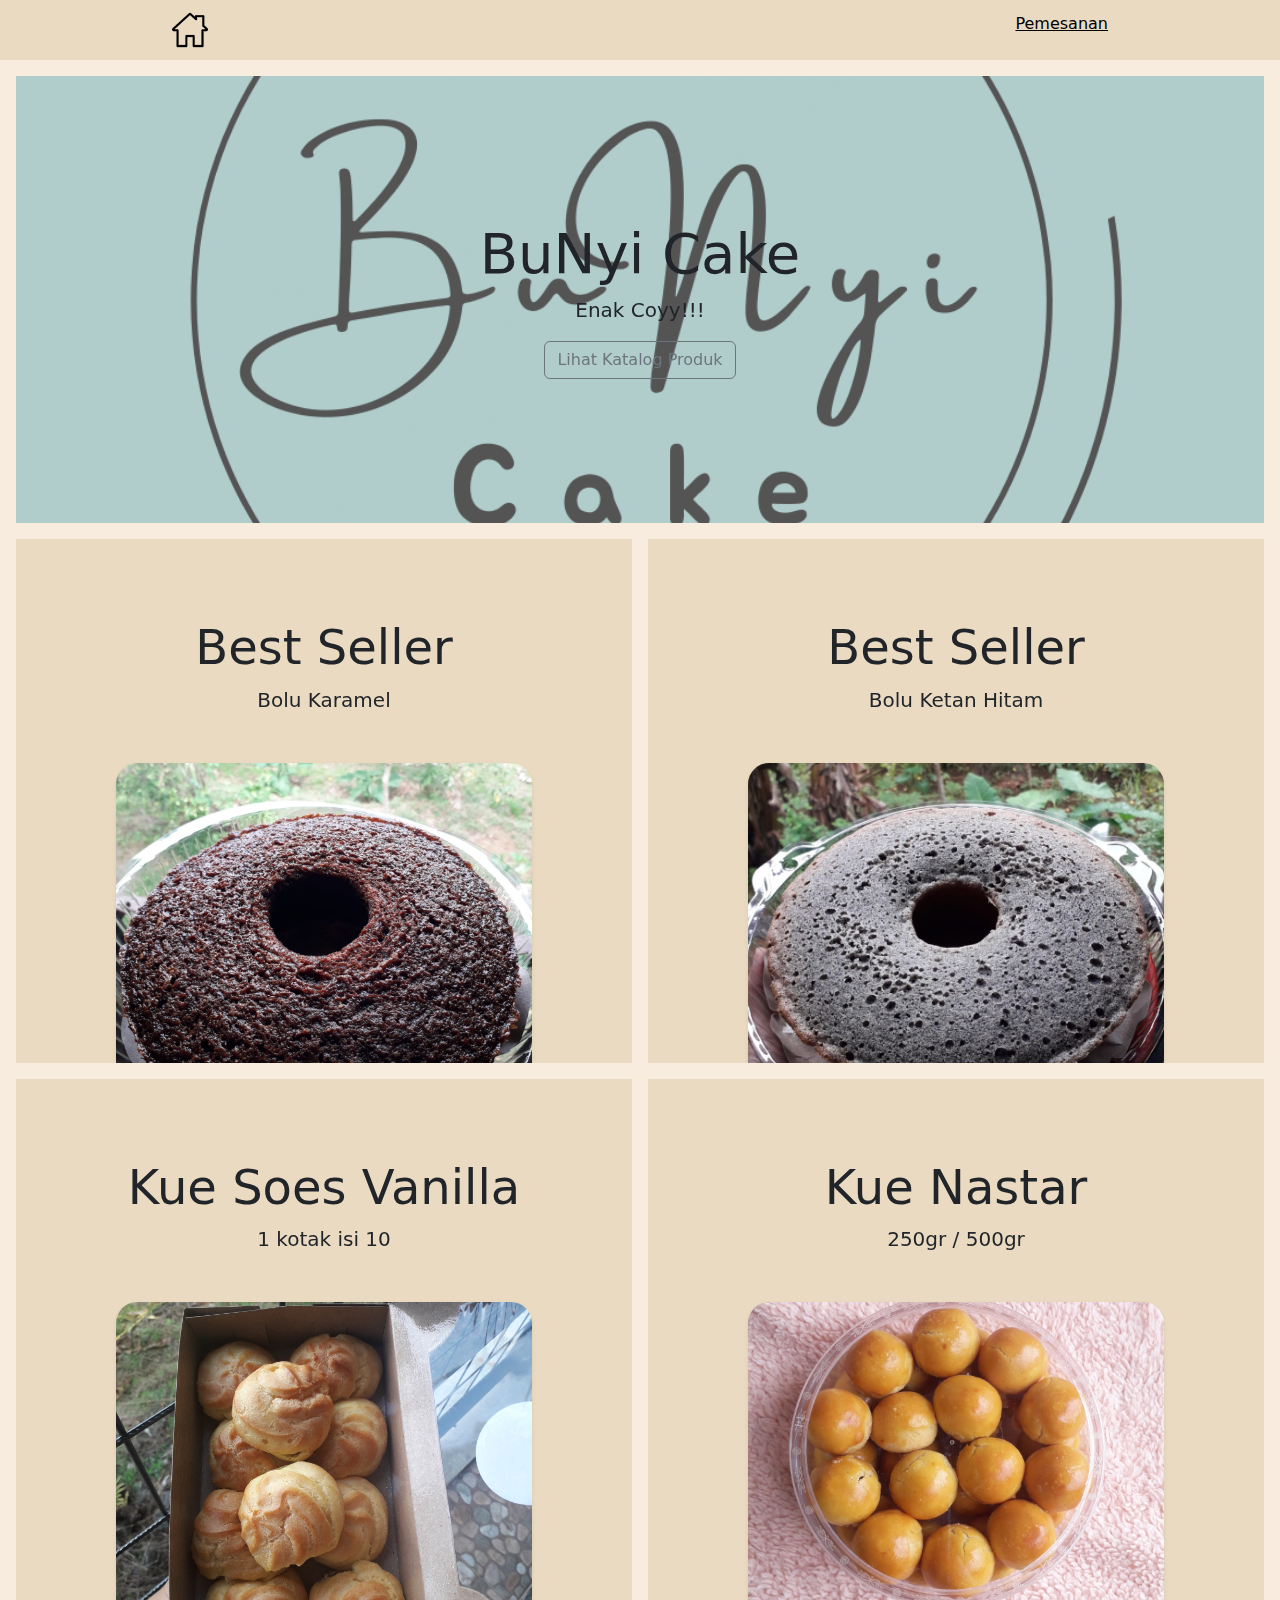
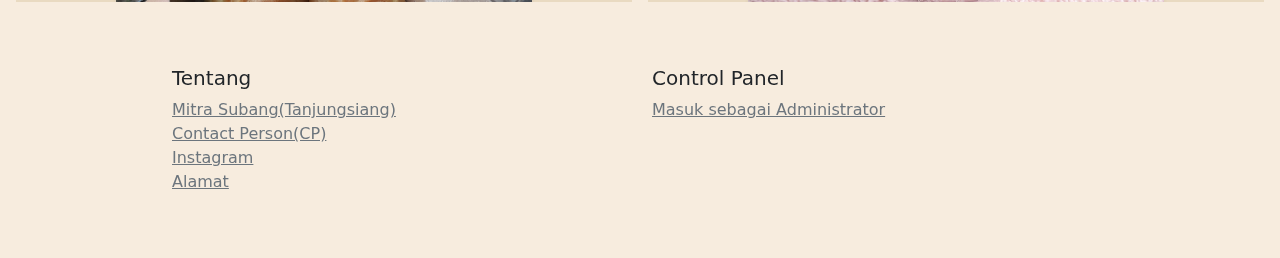
<file: bunyicake/landingpage/index.html>
<!doctype html>
<html lang="en">
  <head>
    <meta charset="utf-8">
    <meta name="viewport" content="width=device-width, initial-scale=1">
    <meta name="description" content="">
    <meta name="author" content="Mark Otto, Jacob Thornton, and Bootstrap contributors">
    <meta name="generator" content="Hugo 0.104.2">
    <title>BuNyi Cake</title>

    <link rel="canonical" href="https://getbootstrap.com/docs/5.2/examples/product/">

    

    

<link href="../assets/dist/css/bootstrap.min.css" rel="stylesheet">

    

    
    <!-- Custom styles for this template -->
    <link href="landingpage.css" rel="stylesheet">
  </head>
  <body>
    
<header class="site-header sticky-top py-1">
  <nav class="container d-flex flex-column flex-md-row justify-content-between">
    <a class="py-2" href="../index.html" aria-label="Product">
      <img src="../img/home.png" width="7%">
      </a>
    <a class="py-2 d-none d-md-inline-block" href="#">Pemesanan</a>
  </nav>
</header>

<main>
  <div class="position-relative overflow-hidden p-3 p-md-5 m-md-3 text-center bg-light" id="banner">
    <div class="col-md-5 p-lg-5 mx-auto my-5">
      <h1 class="display-4 fw-normal">BuNyi Cake</h1>
      <p class="lead fw-normal">Enak Coyy!!!</p>
      <a class="btn btn-outline-secondary" href="../katalog/list.html">Lihat Katalog Produk</a>
      </div>
    </div>

  <div class="d-md-flex flex-md-equal w-100 my-md-3 ps-md-3">
    <div class="cb me-md-3 pt-3 px-3 pt-md-5 px-md-5 text-center overflow-hidden">
      <div class="my-3 py-3">
        <h2 class="display-5">Best Seller</h2>
        <p class="lead">Bolu Karamel</p>
      </div>
      <div class="karamel shadow-sm mx-auto" style="width: 80%; height: 300px; border-radius: 21px 21px 0 0;"></div>
    </div>

    <div class="cb me-md-3 pt-3 px-3 pt-md-5 px-md-5 text-center overflow-hidden">
      <div class="my-3 p-3">
        <h2 class="display-5">Best Seller</h2>
        <p class="lead">Bolu Ketan Hitam</p>
      </div>
      <div class="ketam shadow-sm mx-auto" style="width: 80%; height: 300px; border-radius: 21px 21px 0 0;"></div>
    </div>
  </div>

  <div class="d-md-flex flex-md-equal w-100 my-md-3 ps-md-3">
    <div class="cb me-md-3 pt-3 px-3 pt-md-5 px-md-5 text-center overflow-hidden">
      <div class="my-3 p-3">
        <h2 class="display-5">Kue Soes Vanilla</h2>
        <p class="lead">1 kotak isi 10</p>
      </div>
      <div class="soes shadow-sm mx-auto" style="width: 80%; height: 300px; border-radius: 21px 21px 0 0;"></div>
    </div>

    <div class="cb me-md-3 pt-3 px-3 pt-md-5 px-md-5 text-center overflow-hidden">
      <div class="my-3 py-3">
        <h2 class="display-5">Kue Nastar</h2>
        <p class="lead">250gr / 500gr</p>
      </div>
      <div class="nastar shadow-sm mx-auto" style="width: 80%; height: 300px; border-radius: 21px 21px 0 0;"></div>
    </div>
  </div>
</main>

<footer class="container py-5">
  <div class="row">
    <div class="col-6 col-md">
      <h5>Tentang</h5>
      <ul class="list-unstyled text-small">
        <li><a class="link-secondary" target="_blank" href="https://goo.gl/maps/z9zhH53QMqzxCyoL7">Mitra Subang(Tanjungsiang)</a></li>
        <li><a class="link-secondary" target="_blank" href="#">Contact Person(CP)</a></li>
        <li><a class="link-secondary" target="_blank" href="https://www.instagram.com/bunyi.cake/">Instagram</a></li>
        <li><a class="link-secondary" target="_blank" href="https://goo.gl/maps/2gnoBDA3AzC8VCpc6">Alamat</a></li>
      </ul>
    </div>

    <div class="col-6 col-md">
      <h5>Control Panel</h5>
      <ul class="list-unstyled text-small">
        <li><a class="link-secondary" target="_blank" href="">Masuk sebagai Administrator</a></li>
      </ul>
    </div>

    </div>
  </div>
</footer>


    <script src="../assets/dist/js/bootstrap.bundle.min.js"></script>

      
  </body>
</html>
</file>
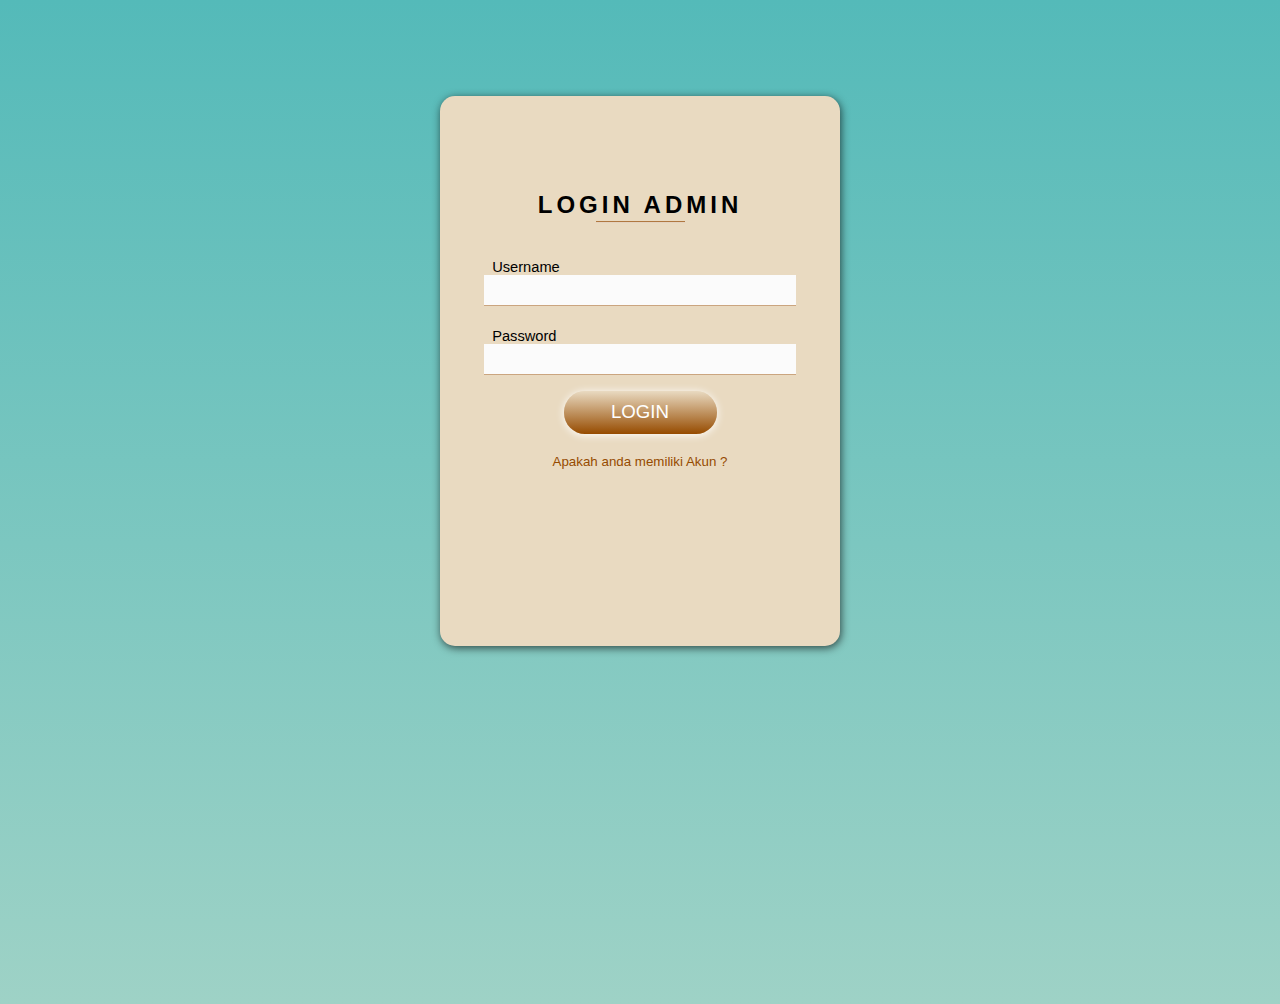
<file: bunyicake/admin/login.html>
<!DOCTYPE html>
<html lang="en">
<head>
    <meta charset="UTF-8">
    <meta http-equiv="X-UA-Compatible" content="IE=edge">
    <title>Document</title>
    <link rel="stylesheet" type="text/css "href="warna.css">
    <meta name="viewport" content="width=device-width,initial-scale=1.0">
</head>
<body>
    <div id="Card">
        <div id="card-content">
            <div id="card-title">
                <H2>LOGIN ADMIN</H2>
                <div class="underline-title">

                </div>

            </div>
            <form method="post" class="form">
                <label for="user-email" style="padding-top : 13px">&nbsp;
                Username
                </label>
                <input id="user-email" class="form-content" type="Id"
                name="Id" autocomplete="on" required/>
                <div class="form-border">

                </div>
                <label for="user-password" style="padding-top :22px">&nbsp;
                Password
                </label>
                <input id="user-password" class="form-content" type="Password"
                name="Password" autocomplete="on" required/>
                <div class="form-border"></div>
                <input id="submit-btn" type="submit" name="submit" value="LOGIN">
                <a href="#" id="signup">Apakah anda memiliki Akun ?</a>
            </form>
        </div>
    </div>
    
</body>
</html>
</file>
<file: bunyicake/landingpage/landingpage.css>
body{
  background-color: #F7ECDE ;
}
.container {
  max-width: 960px;
}

/*
 * Custom translucent site header
 */

.site-header {
  background-color: #E9DAC1;
  -webkit-backdrop-filter: saturate(180%) blur(20px);
  backdrop-filter: saturate(180%) blur(20px);
}
.site-header a {
  color: #000;
  transition: color .15s ease-in-out;
}
.site-header a:hover {
  color: #fff;
  text-decoration: none;
}
/*
 * Extra utilities
 */

.flex-equal > * {
  flex: 1;
}
@media (min-width: 768px) {
  .flex-md-equal > * {
    flex: 1;
  }
}

  #banner{
    background-image: url("../img/logo\ bunyi\ cake.png"); /* Set the background image */
    background-size: cover; /* Scale the image to cover the entire container */
    background-position: center; /* Center the background image */
    background-color: rgba(0, 0, 0, 1); /* Set a semi-transparent black background */
  
  }
  .cb{
    background-color: #E9DAC1;
}
  .karamel{
    background-image: url("../img/karamel.jpg"); /* Set the background image */
    background-size: cover; /* Scale the image to cover the entire container */
    background-position: center; /* Center the background image */ 
  }
  .ketam{
    background-image: url("../img/ketan\ hitam.jpg"); /* Set the background image */
    background-size: cover; /* Scale the image to cover the entire container */
    background-position: center; /* Center the background image */ 
  }
  .soes{
    background-image: url("../img/20230421_140926.jpg"); /* Set the background image */
    background-size: cover; /* Scale the image to cover the entire container */
    background-position: center; /* Center the background image */ 
  }
  .nastar{
    background-image: url("../img/250nastar.jpg"); /* Set the background image */
    background-size: cover; /* Scale the image to cover the entire container */
    background-position: center; /* Center the background image */ 
  }
</file>
<file: bunyicake/admin/warna.css>
a{
    text-decoration: none;
}
body{
    min-height: 100vh;
    background:  -webkit-linear-gradient(bottom,#9ED2C6,#54BAB9);
    background-repeat: no-repeat;
}
label{
    font-family: "Raleway",sans-serif;
    font-size:  11pt;
}
 
#Card{
    background: #e9dac1;
    border-radius: 15px;
    box-shadow: 1px 2px 8px rgba(0, 0, 0, 0.65);
    height: 550px;
    margin: 6rem auto 8.1rem auto;
    width :400px
}
#card-content{
    padding: 12px 44px;
}

#card-title{
    font-family: "Raleway Thin", sans-serif;
    letter-spacing: 4px;
    padding-bottom: 23px;
    padding-top: 13px;
    margin-top: 50px;
    text-align: center;
}
#signup{
    color: #964b00;
    font-family: "Raleway", sans-serif;
    font-size: 10pt;
    margin-top: 20px;
    text-align: center;
}

#submit-btn{
    background:  -webkit-linear-gradient(bottom,#964b00,#e9dac1);
    border-radius: 21px;
    border: none;
    box-shadow: 0px 1px 8px #ffffff;
    cursor: pointer;
    color: white;
    font-family: "Raleway SemiBold", sans-serif;
    height: 42.3px;
    margin: 0 auto;
    font-size: 14pt;
    margin-top: 16px;
    transition: 0.25s;
    width: 153px;
}

#submit-btn:hover{
    box-shadow: 0px 1px 8px #ffffff;
}

.form{
    align-items: left;
    display: flex;
    flex-direction: column;
}

.form-border{
    height: 1px;
    width: 100%;
    background: -webkit-linear-gradient(bottom,#ffffff,#964b00);
}
.form-content{
    background: #fbfbfb;
    border: none;
    outline: none;
    padding-top: 14px;
}
.underline-title{
    background: -webkit-linear-gradient(bottom,#ffffff,#964b00);
    height: 2px;
    margin: -1.1rem auto 0 auto;
    width: 89px;
}
</file>
